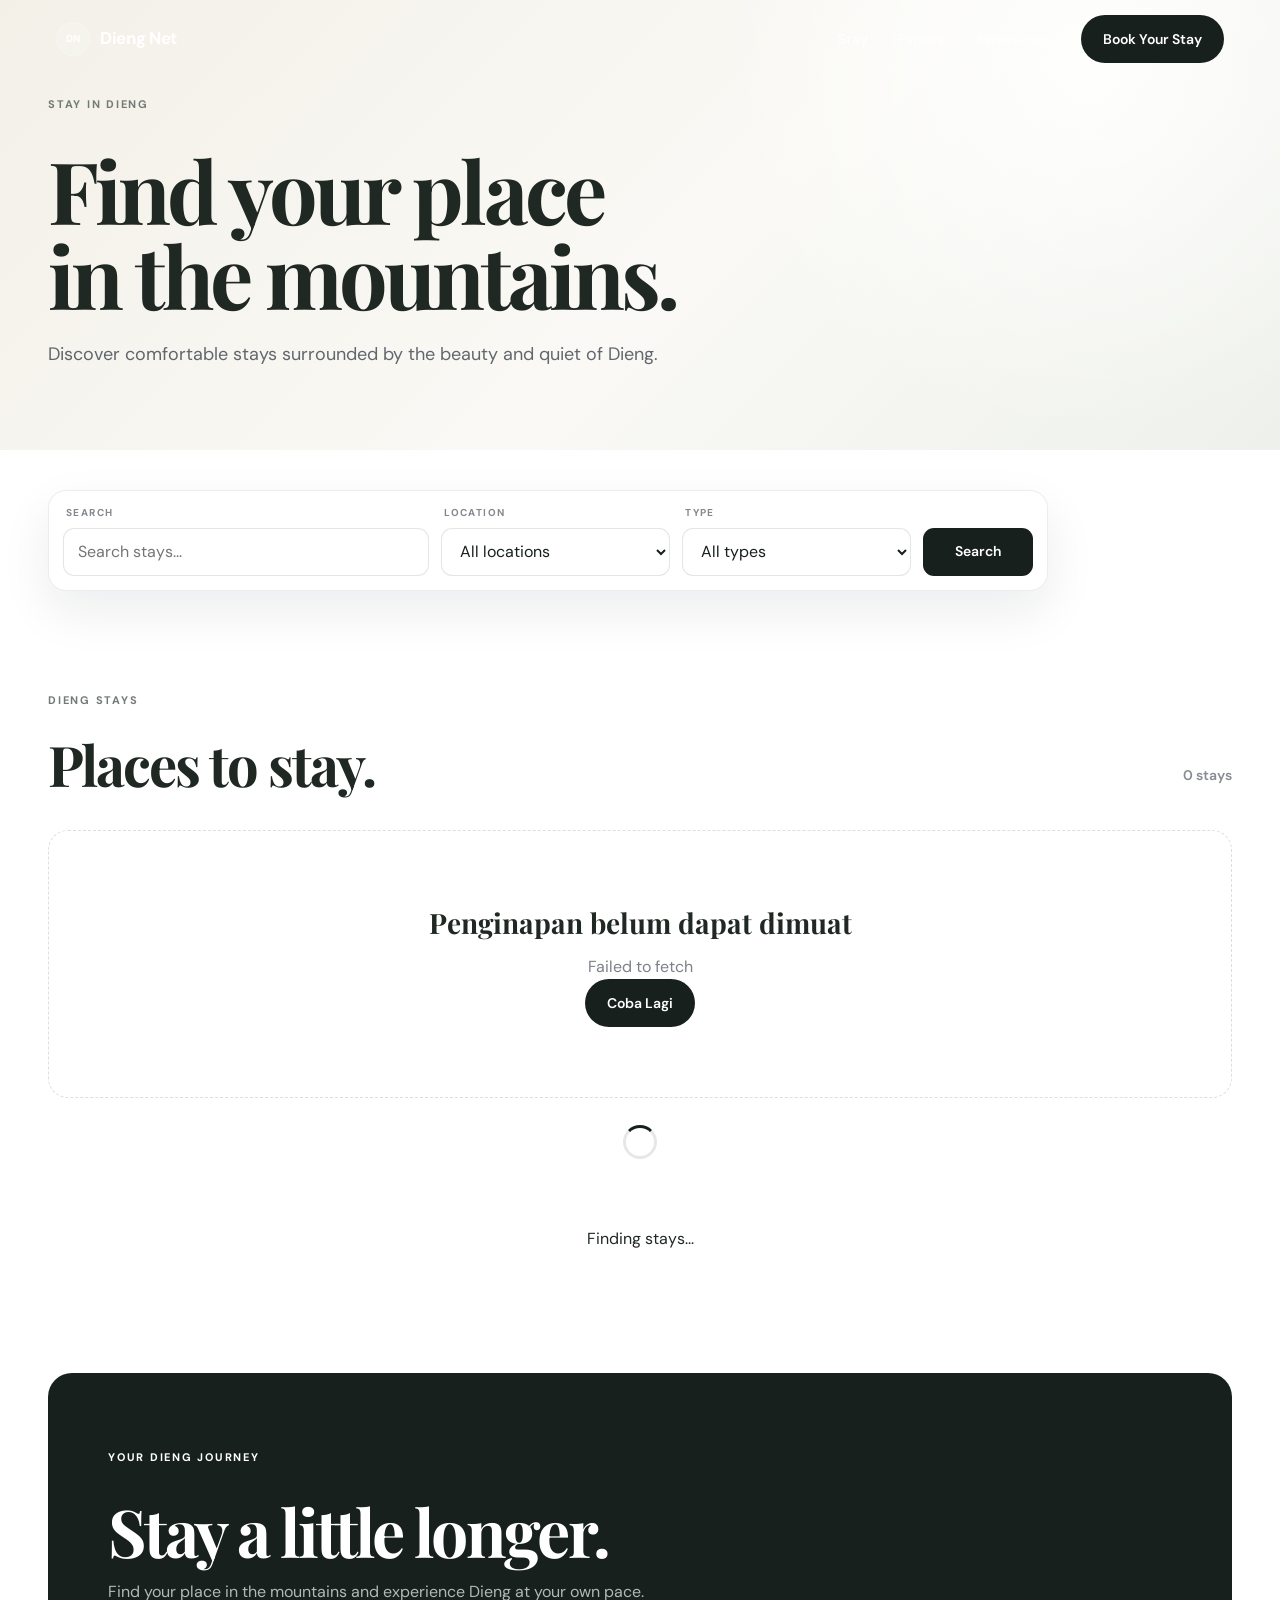
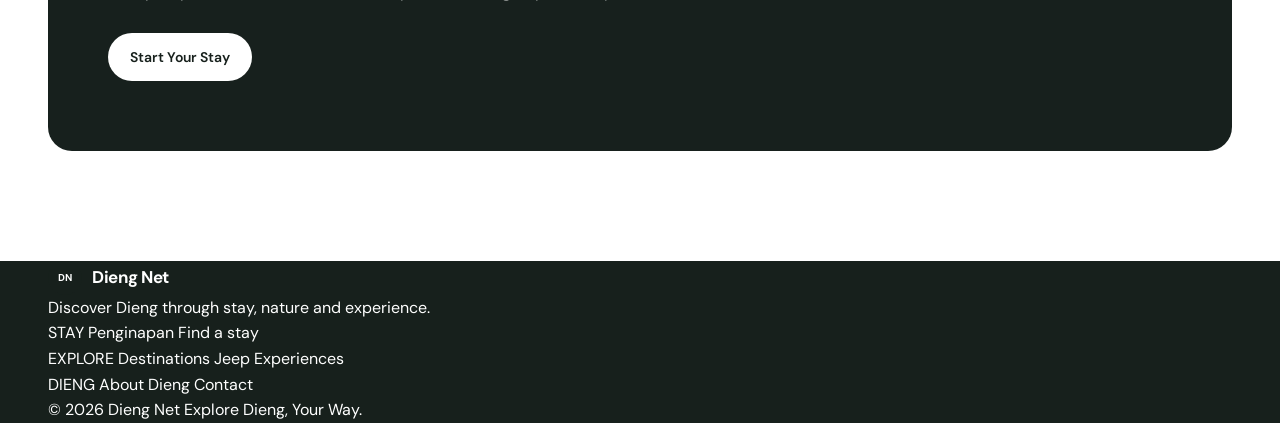
<file: public/penginapan.html>
<!doctype html>
<html lang="id">
  <head>
    <meta charset="UTF-8" />

    <meta name="viewport" content="width=device-width, initial-scale=1.0" />

    <meta
      name="description"
      content="Temukan penginapan terbaik di Dieng, Wonosobo."
    />

    <title>Dieng Net — Penginapan</title>

    <!-- =========================================
         FONTS
    ========================================== -->

    <link rel="preconnect" href="https://fonts.googleapis.com" />

    <link rel="preconnect" href="https://fonts.gstatic.com" crossorigin />

    <link
      href="https://fonts.googleapis.com/css2?family=DM+Sans:wght@400;500;600;700&family=Playfair+Display:wght@500;600;700&display=swap"
      rel="stylesheet"
    />

    <!-- =========================================
         PUBLIC CSS
    ========================================== -->

    <link rel="stylesheet" href="../assets/css/public/public.css" />

    <link rel="stylesheet" href="../assets/css/public/penginapan.css" />
  </head>

  <body>
    <!-- =========================================
         NAVBAR
    ========================================== -->

    <header class="public-navbar public-navbar-light">
      <div class="container navbar-inner">
        <!-- BRAND -->

        <a href="./index.html" class="brand">
          <span class="brand-mark"> DN </span>

          <span class="brand-name"> Dieng Net </span>
        </a>

        <!-- DESKTOP NAV -->

        <nav class="desktop-nav">
          <a href="./index.html#stay"> Stay </a>

          <a href="./index.html#explore"> Explore </a>

          <a href="./index.html#experience"> Experience </a>
        </nav>

        <!-- ACTION -->

        <div class="navbar-actions">
          <a href="./index.html#booking" class="btn btn-dark">
            Book Your Stay
          </a>

          <button
            type="button"
            class="mobile-menu-btn"
            id="mobileMenuBtn"
            aria-label="Buka menu"
          >
            ☰
          </button>
        </div>
      </div>
    </header>

    <!-- =========================================
         MOBILE MENU
    ========================================== -->

    <div class="mobile-menu" id="mobileMenu">
      <a href="./index.html#stay"> Stay </a>

      <a href="./index.html#explore"> Explore </a>

      <a href="./index.html#experience"> Experience </a>

      <a href="./index.html#booking" class="btn btn-dark"> Book Your Stay </a>
    </div>

    <!-- =========================================
         MAIN
    ========================================== -->

    <main>
      <!-- =========================================
           PAGE HERO
      ========================================== -->

      <section class="listing-hero">
        <div class="container">
          <div class="listing-hero-content">
            <span class="eyebrow eyebrow-dark"> STAY IN DIENG </span>

            <h1>
              Find your place
              <br />
              in the mountains.
            </h1>

            <p>
              Discover comfortable stays surrounded by the beauty and quiet of
              Dieng.
            </p>
          </div>
        </div>
      </section>

      <!-- =========================================
           FILTER / SEARCH
      ========================================== -->

      <section class="listing-filter-section">
        <div class="container">
          <div class="listing-filter">
            <!-- SEARCH -->

            <div class="listing-filter-item listing-filter-search">
              <label for="searchPenginapan"> SEARCH </label>

              <input
                id="searchPenginapan"
                type="search"
                autocomplete="off"
                placeholder="Search stays..."
              />
            </div>

            <!-- LOCATION -->

            <div class="listing-filter-item">
              <label for="filterDesa"> LOCATION </label>

              <select id="filterDesa">
                <option value="">All locations</option>
              </select>
            </div>

            <!-- TYPE -->

            <div class="listing-filter-item">
              <label for="filterTipe"> TYPE </label>

              <select id="filterTipe">
                <option value="">All types</option>
              </select>
            </div>

            <!-- BUTTON -->

            <button
              type="button"
              class="btn btn-dark listing-filter-button"
              id="filterButton"
            >
              Search
            </button>
          </div>
        </div>
      </section>

      <!-- =========================================
           LISTING
      ========================================== -->

      <section class="listing-section">
        <div class="container">
          <div class="listing-heading">
            <div>
              <span class="eyebrow eyebrow-dark"> DIENG STAYS </span>

              <h2>Places to stay.</h2>
            </div>

            <div class="listing-count">
              <span id="stayCount"> 0 stays </span>
            </div>
          </div>

          <!-- DYNAMIC -->

          <div class="listing-grid" id="stayList"></div>

          <!-- EMPTY -->

          <div class="listing-empty" id="listingEmpty" hidden>
            <div class="listing-empty-icon">⌂</div>

            <h3>No stays found.</h3>

            <p>Try changing your search or filter.</p>
          </div>

          <!-- LOADING -->

          <div class="listing-loading" id="listingLoading" hidden>
            <span class="listing-loading-spinner"></span>

            <p>Finding stays...</p>
          </div>
        </div>
      </section>

      <!-- =========================================
           CTA
      ========================================== -->

      <section class="listing-cta">
        <div class="container">
          <div class="listing-cta-card">
            <span class="eyebrow"> YOUR DIENG JOURNEY </span>

            <h2>Stay a little longer.</h2>

            <p>
              Find your place in the mountains and experience Dieng at your own
              pace.
            </p>

            <a href="./index.html#booking" class="btn btn-light">
              Start Your Stay
            </a>
          </div>
        </div>
      </section>
    </main>

    <!-- =========================================
         FOOTER
    ========================================== -->

    <footer class="public-footer">
      <div class="container">
        <div class="footer-grid">
          <!-- BRAND -->

          <div class="footer-brand">
            <a href="./index.html" class="brand">
              <span class="brand-mark"> DN </span>

              <span class="brand-name"> Dieng Net </span>
            </a>

            <p>Discover Dieng through stay, nature and experience.</p>
          </div>

          <!-- STAY -->

          <div class="footer-column">
            <span class="footer-title"> STAY </span>

            <a href="./penginapan.html"> Penginapan </a>

            <a href="#"> Find a stay </a>
          </div>

          <!-- EXPLORE -->

          <div class="footer-column">
            <span class="footer-title"> EXPLORE </span>

            <a href="./index.html#explore"> Destinations </a>

            <a href="./index.html#explore"> Jeep </a>

            <a href="./index.html#experience"> Experiences </a>
          </div>

          <!-- INFORMATION -->

          <div class="footer-column">
            <span class="footer-title"> DIENG </span>

            <a href="#"> About Dieng </a>

            <a href="#"> Contact </a>
          </div>
        </div>

        <!-- FOOTER BOTTOM -->

        <div class="footer-bottom">
          <span> © 2026 Dieng Net </span>

          <span> Explore Dieng, Your Way. </span>
        </div>
      </div>
    </footer>

    <script src="../assets/js/core/config.js"></script>
    <script src="../assets/js/core/api.js"></script>

    <script src="../assets/js/public/penginapan.js"></script>

    <!-- <script type="module" src="../assets/js/public/penginapan.js"></script> -->
  </body>
</html>
</file>
<file: assets/css/public/public.css>
/* =========================================================
   DIENG NET
   PUBLIC WEBSITE
   GLOBAL CSS
========================================================= */

/* =========================================================
   01. ROOT
========================================================= */

:root {
  /* ===============================
     CONTAINER
  =============================== */

  --public-container: 1360px;

  --public-gutter: 48px;

  /* ===============================
     COLORS
  =============================== */

  --public-dark: #17201c;

  --public-dark-soft: #26332d;

  --public-text: #202823;

  --public-muted: #737a75;

  --public-light: #f5f5f1;

  --public-white: #ffffff;

  --public-border: #e4e6e1;

  /* ===============================
     RADIUS
  =============================== */

  --public-radius-sm: 10px;

  --public-radius-md: 16px;

  --public-radius-lg: 24px;

  /* ===============================
     SHADOW
  =============================== */

  --public-shadow-sm: 0 8px 24px rgba(0, 0, 0, 0.06);

  --public-shadow-md: 0 18px 50px rgba(0, 0, 0, 0.1);

  --public-shadow-lg: 0 28px 80px rgba(0, 0, 0, 0.14);

  /* ===============================
     TRANSITION
  =============================== */

  --public-transition: 0.25s ease;
}

/* =========================================================
   02. RESET
========================================================= */

*,
*::before,
*::after {
  box-sizing: border-box;
}

html {
  scroll-behavior: smooth;
}

html,
body {
  margin: 0;

  padding: 0;

  width: 100%;
}

body {
  font-family:
    "DM Sans",
    -apple-system,
    BlinkMacSystemFont,
    "Segoe UI",
    sans-serif;

  font-size: 16px;

  line-height: 1.6;

  color: var(--public-text);

  background: var(--public-white);

  -webkit-font-smoothing: antialiased;

  text-rendering: optimizeLegibility;
}

img {
  display: block;

  max-width: 100%;
}

button,
input,
select,
textarea {
  font: inherit;
}

button {
  border: 0;

  cursor: pointer;
}

a {
  color: inherit;

  text-decoration: none;
}

h1,
h2,
h3,
h4,
h5,
h6,
p {
  margin-top: 0;
}

p {
  margin-bottom: 0;
}

/* =========================================================
   03. GLOBAL CONTAINER
========================================================= */

/*
   SATU-SATUNYA SISTEM CONTAINER PUBLIC WEBSITE.

   Semua section pada index.html menggunakan:

   <div class="container">

   Jadi seluruh halaman otomatis mempunyai
   gutter kiri dan kanan yang konsisten.
*/

.container {
  width: min(calc(100% - (var(--public-gutter) * 2)), var(--public-container));

  margin-left: auto;
  margin-right: auto;
}

/* =========================================================
   04. SECTION
========================================================= */

.section {
  position: relative;

  width: 100%;
}

/* =========================================================
   05. BRAND
========================================================= */

.brand {
  display: inline-flex;

  align-items: center;

  gap: 10px;
}

.brand-mark {
  width: 34px;

  height: 34px;

  display: inline-flex;

  align-items: center;

  justify-content: center;

  border-radius: 50%;

  background: var(--public-dark);

  color: #fff;

  font-size: 10px;

  font-weight: 700;

  letter-spacing: 0.04em;
}

.brand-name {
  font-size: 17px;

  font-weight: 700;

  letter-spacing: -0.02em;
}

/* =========================================================
   06. PUBLIC NAVBAR
========================================================= */

.public-navbar {
  position: absolute;

  top: 0;

  left: 0;

  width: 100%;

  z-index: 50;

  color: #fff;
}

.public-navbar .container {
  min-height: 78px;

  display: flex;
  align-items: center;
  justify-content: space-between;

  padding-left: 8px;
  padding-right: 8px;
}

.public-navbar .brand-mark {
  background: rgba(255, 255, 255, 0.16);

  color: #fff;

  border: 1px solid rgba(255, 255, 255, 0.2);
}

.desktop-nav {
  display: flex;

  align-items: center;

  gap: 30px;

  margin-left: auto;

  margin-right: 32px;

  font-size: 14px;

  font-weight: 500;
}

.desktop-nav a {
  opacity: 0.88;

  transition: opacity var(--public-transition);
}

.desktop-nav a:hover {
  opacity: 1;
}

.navbar-actions {
  display: flex;

  align-items: center;
}

.mobile-menu-btn {
  display: none;

  width: 42px;

  height: 42px;

  align-items: center;

  justify-content: center;

  border-radius: 50%;

  background: rgba(255, 255, 255, 0.14);

  color: #fff;

  font-size: 18px;
}

/* =========================================================
   07. MOBILE MENU
========================================================= */

.mobile-menu {
  position: fixed;

  top: 0;

  left: 0;

  right: 0;

  z-index: 100;

  padding: 90px 24px 30px;

  display: none;

  flex-direction: column;

  gap: 18px;

  background: var(--public-dark);

  color: #fff;
}

.mobile-menu.is-open {
  display: flex;
}

.mobile-menu a {
  font-size: 16px;

  font-weight: 500;
}

/* =========================================================
   08. BUTTON
========================================================= */

.btn {
  min-height: 48px;

  padding: 0 22px;

  display: inline-flex;

  align-items: center;

  justify-content: center;

  gap: 8px;

  border-radius: 999px;

  font-size: 14px;

  font-weight: 600;

  transition:
    transform var(--public-transition),
    background var(--public-transition),
    color var(--public-transition),
    box-shadow var(--public-transition);
}

.btn:hover {
  transform: translateY(-1px);
}

.btn:active {
  transform: translateY(0);
}

/* DARK */

.btn-dark {
  background: var(--public-dark);

  color: #fff;
}

.btn-dark:hover {
  background: var(--public-dark-soft);
}

/* LIGHT */

.btn-light {
  background: #fff;

  color: var(--public-dark);
}

.btn-light:hover {
  background: #f1f1ec;
}

/* =========================================================
   09. TEXT LINK
========================================================= */

.text-link {
  display: inline-flex;

  align-items: center;

  gap: 8px;

  font-size: 14px;

  font-weight: 600;

  color: var(--public-dark);

  transition:
    gap var(--public-transition),
    opacity var(--public-transition);
}

.text-link:hover {
  gap: 12px;
}

/* =========================================================
   10. EYEBROW
========================================================= */

.eyebrow {
  display: inline-block;

  margin-bottom: 18px;

  font-size: 11px;

  font-weight: 700;

  letter-spacing: 0.16em;

  line-height: 1.4;

  text-transform: uppercase;
}

.eyebrow-dark {
  color: var(--public-muted);
}

/* =========================================================
   11. PUBLIC TITLES
========================================================= */

.public-title {
  font-family: "Playfair Display", Georgia, serif;

  font-weight: 600;

  letter-spacing: -0.035em;

  line-height: 1.05;
}

/* =========================================================
   12. FORM
========================================================= */

.public-input {
  width: 100%;

  min-height: 48px;

  padding: 0 14px;

  border: 1px solid var(--public-border);

  border-radius: var(--public-radius-sm);

  background: #fff;

  color: var(--public-text);

  outline: none;

  transition:
    border-color var(--public-transition),
    box-shadow var(--public-transition);
}

.public-input:focus {
  border-color: var(--public-dark);

  box-shadow: 0 0 0 3px rgba(23, 32, 28, 0.08);
}

/* =========================================================
   13. SEARCH
========================================================= */

.public-search {
  width: 100%;
}

/* =========================================================
   14. DIVIDER
========================================================= */

.public-divider {
  width: 100%;

  height: 1px;

  background: var(--public-border);
}

/* =========================================================
   15. SECTION SPACING
========================================================= */

.public-section-sm {
  padding-top: 70px;

  padding-bottom: 70px;
}

.public-section-md {
  padding-top: 100px;

  padding-bottom: 100px;
}

.public-section-lg {
  padding-top: 140px;

  padding-bottom: 140px;
}

/* =========================================================
   16. VISIBILITY
========================================================= */

.public-desktop-only {
  display: block;
}

.public-mobile-only {
  display: none;
}

/* =========================================================
   17. FOOTER GLOBAL
========================================================= */

.public-footer {
  width: 100%;

  background: var(--public-dark);

  color: #fff;
}

.public-footer .container {
  width: min(calc(100% - (var(--public-gutter) * 2)), var(--public-container));
}

/* =========================================================
   18. RESPONSIVE — LARGE TABLET
========================================================= */

@media (max-width: 1100px) {
  :root {
    --public-gutter: 36px;
  }
}

/* =========================================================
   19. RESPONSIVE — TABLET
========================================================= */

@media (max-width: 900px) {
  :root {
    --public-gutter: 24px;
  }

  /* NAVBAR */

  .public-navbar .container {
    min-height: 70px;
  }

  .desktop-nav {
    display: none;
  }

  .navbar-actions .btn {
    display: none;
  }

  .mobile-menu-btn {
    display: inline-flex;
  }

  /* VISIBILITY */

  .public-desktop-only {
    display: none;
  }

  .public-mobile-only {
    display: block;
  }

  /* SECTION */

  .public-section-sm {
    padding-top: 60px;

    padding-bottom: 60px;
  }

  .public-section-md {
    padding-top: 80px;

    padding-bottom: 80px;
  }

  .public-section-lg {
    padding-top: 100px;

    padding-bottom: 100px;
  }
}

/* =========================================================
   20. RESPONSIVE — MOBILE
========================================================= */

@media (max-width: 600px) {
  :root {
    --public-gutter: 20px;
  }

  body {
    font-size: 15px;
  }

  .public-navbar .container {
    min-height: 64px;
  }

  .brand-mark {
    width: 32px;

    height: 32px;
  }

  .brand-name {
    font-size: 16px;
  }

  .public-section-sm {
    padding-top: 50px;

    padding-bottom: 50px;
  }

  .public-section-md {
    padding-top: 70px;

    padding-bottom: 70px;
  }

  .public-section-lg {
    padding-top: 80px;

    padding-bottom: 80px;
  }

  .mobile-menu {
    padding-left: 20px;

    padding-right: 20px;
  }
}

/* =========================================================
   21. VERY SMALL MOBILE
========================================================= */

@media (max-width: 380px) {
  :root {
    --public-gutter: 18px;
  }

  .container {
    width: calc(100% - 36px);
  }
}
</file>
<file: assets/css/public/penginapan.css>
/* ============================================================
   DIENG NET
   PUBLIC — PENGINAPAN
============================================================ */

/* ============================================================
   HERO
============================================================ */

.listing-hero {
  position: relative;

  padding: 90px 0 80px;

  overflow: hidden;

  background:
    radial-gradient(
      circle at 85% 15%,
      rgba(255, 255, 255, 0.9),
      transparent 32%
    ),
    linear-gradient(135deg, #f3f0e8, #faf9f5 55%, #eef1eb);
}

.listing-hero-content {
  max-width: 980px;
}

.listing-hero h1 {
  max-width: 780px;

  margin: 18px 0 22px;

  font-family: "Playfair Display", serif;

  font-size: clamp(48px, 7vw, 86px);

  line-height: 0.98;

  letter-spacing: -0.045em;
}

.listing-hero p {
  max-width: 620px;

  margin: 0;

  font-size: 18px;

  line-height: 1.7;

  color: rgba(17, 24, 39, 0.65);
}

/* ============================================================
   FILTER
============================================================ */

.listing-filter {
  display: grid;

  grid-template-columns:
    1.6fr
    1fr
    1fr
    auto;

  gap: 12px;

  align-items: end;

  max-width: 1000px;

  margin-top: 40px;

  padding: 14px;

  border: 1px solid rgba(17, 24, 39, 0.08);

  border-radius: 18px;

  background: rgba(255, 255, 255, 0.82);

  box-shadow: 0 20px 50px rgba(17, 24, 39, 0.08);

  backdrop-filter: blur(14px);
}

.listing-filter-item {
  display: flex;

  flex-direction: column;

  gap: 7px;
}

.listing-filter-item label {
  padding-left: 3px;

  font-size: 10px;

  font-weight: 700;

  letter-spacing: 0.14em;

  color: rgba(17, 24, 39, 0.52);
}

.listing-filter input,
.listing-filter select {
  width: 100%;

  height: 48px;

  padding: 0 14px;

  border: 1px solid rgba(17, 24, 39, 0.11);

  border-radius: 11px;

  outline: none;

  background: #fff;

  color: #17201d;

  font: inherit;
}

.listing-filter input:focus,
.listing-filter select:focus {
  border-color: rgba(17, 24, 39, 0.35);

  box-shadow: 0 0 0 4px rgba(17, 24, 39, 0.06);
}

.listing-filter-button {
  height: 48px;

  min-width: 110px;

  border-radius: 11px;
}

/* ============================================================
   LISTING
============================================================ */

.listing-section {
  padding: 95px 0;
}

.listing-heading {
  display: flex;

  align-items: flex-end;

  justify-content: space-between;

  gap: 30px;

  margin-bottom: 38px;
}

.listing-heading h2 {
  margin: 10px 0 0;

  font-family: "Playfair Display", serif;

  font-size: clamp(38px, 5vw, 56px);

  line-height: 1;

  letter-spacing: -0.035em;
}

.listing-count {
  padding-bottom: 6px;

  font-size: 14px;

  font-weight: 600;

  color: rgba(17, 24, 39, 0.5);
}

/* ============================================================
   GRID
============================================================ */

.listing-grid {
  display: grid;

  grid-template-columns: repeat(3, minmax(0, 1fr));

  gap: 24px;
}

/* ============================================================
   CARD
============================================================ */

.stay-card {
  min-width: 0;

  overflow: hidden;

  border: 1px solid rgba(17, 24, 39, 0.08);

  border-radius: 20px;

  background: #fff;

  box-shadow: 0 10px 35px rgba(17, 24, 39, 0.055);

  transition:
    transform 0.22s ease,
    box-shadow 0.22s ease;
}

.stay-card:hover {
  transform: translateY(-4px);

  box-shadow: 0 20px 45px rgba(17, 24, 39, 0.1);
}

/* ============================================================
   IMAGE
============================================================ */

.stay-image {
  position: relative;

  display: block;

  aspect-ratio: 4 / 3;

  overflow: hidden;

  background: linear-gradient(135deg, #e8e5dc, #dfe5df);
}

.stay-image img {
  display: block;

  width: 100%;

  height: 100%;

  object-fit: cover;

  transition: transform 0.5s ease;
}

.stay-card:hover .stay-image img {
  transform: scale(1.04);
}

.stay-image-placeholder {
  width: 100%;

  height: 100%;

  background: linear-gradient(135deg, #e8e5dc, #dfe5df);
}

/* ============================================================
   CONTENT
============================================================ */

.stay-content {
  padding: 24px;
}

.stay-location {
  display: block;

  margin-bottom: 9px;

  font-size: 11px;

  font-weight: 700;

  letter-spacing: 0.11em;

  text-transform: uppercase;

  color: rgba(17, 24, 39, 0.46);
}

.stay-content h3 {
  margin: 0;

  font-family: "Playfair Display", serif;

  font-size: 28px;

  line-height: 1.1;

  letter-spacing: -0.025em;
}

.stay-content p {
  display: -webkit-box;

  min-height: 48px;

  margin: 12px 0 22px;

  overflow: hidden;

  color: rgba(17, 24, 39, 0.6);

  font-size: 14px;

  line-height: 1.7;

  -webkit-box-orient: vertical;

  -webkit-line-clamp: 2;
}

.stay-card-footer {
  display: flex;

  align-items: center;

  justify-content: space-between;

  gap: 16px;

  padding-top: 18px;

  border-top: 1px solid rgba(17, 24, 39, 0.08);
}

.stay-price {
  font-size: 13px;

  color: rgba(17, 24, 39, 0.55);
}

.stay-price strong {
  display: block;

  margin-top: 3px;

  color: #17201d;

  font-size: 15px;
}

.text-link {
  display: inline-flex;

  align-items: center;

  gap: 7px;

  font-size: 13px;

  font-weight: 700;

  text-decoration: none;

  color: #17201d;
}

.text-link span {
  transition: transform 0.16s ease;
}

.text-link:hover span {
  transform: translateX(4px);
}

/* ============================================================
   LOADING
============================================================ */

.stay-loading {
  grid-column: 1 / -1;

  display: grid;

  grid-template-columns: repeat(3, 1fr);

  gap: 24px;
}

.stay-loading-card {
  height: 360px;

  border-radius: 20px;

  background: linear-gradient(90deg, #f0f0ed 25%, #fafaf8 50%, #f0f0ed 75%);

  background-size: 200% 100%;

  animation: staySkeleton 1.4s infinite;
}

@keyframes staySkeleton {
  from {
    background-position: 200% 0;
  }

  to {
    background-position: -200% 0;
  }
}

.listing-loading {
  display: grid;

  place-items: center;

  gap: 12px;

  min-height: 180px;
}

.listing-loading-spinner {
  width: 34px;

  height: 34px;

  border: 3px solid rgba(17, 24, 39, 0.1);

  border-top-color: #17201d;

  border-radius: 50%;

  animation: staySpin 0.7s linear infinite;
}

@keyframes staySpin {
  to {
    transform: rotate(360deg);
  }
}

/* ============================================================
   EMPTY / ERROR
============================================================ */

.stay-empty,
.stay-error {
  grid-column: 1 / -1;

  padding: 70px 24px;

  text-align: center;

  border: 1px dashed rgba(17, 24, 39, 0.14);

  border-radius: 20px;

  background: rgba(255, 255, 255, 0.6);
}

.stay-empty-icon {
  display: grid;

  place-items: center;

  width: 52px;

  height: 52px;

  margin: 0 auto 18px;

  border-radius: 50%;

  background: #17201d;

  color: #fff;

  font-size: 24px;
}

.stay-empty h3,
.stay-error h3 {
  margin: 0 0 8px;

  font-family: "Playfair Display", serif;

  font-size: 28px;
}

.stay-empty p,
.stay-error p {
  margin: 0;

  color: rgba(17, 24, 39, 0.55);
}

/* ============================================================
   CTA
============================================================ */

.listing-cta {
  padding: 0 0 110px;
}

.listing-cta-card {
  position: relative;

  overflow: hidden;

  padding: 70px 60px;

  border-radius: 24px;

  background: #17201d;

  color: #fff;
}

.listing-cta-card h2 {
  max-width: 700px;

  margin: 14px 0;

  font-family: "Playfair Display", serif;

  font-size: clamp(40px, 6vw, 66px);

  line-height: 1;

  letter-spacing: -0.04em;
}

.listing-cta-card p {
  max-width: 600px;

  margin: 0 0 28px;

  color: rgba(255, 255, 255, 0.68);

  line-height: 1.7;
}

/* ============================================================
   RESPONSIVE
============================================================ */

@media (max-width: 980px) {
  .listing-grid {
    grid-template-columns: repeat(2, minmax(0, 1fr));
  }

  .listing-filter {
    grid-template-columns: repeat(2, minmax(0, 1fr));
  }
}

@media (max-width: 768px) {
  .listing-hero {
    padding: 70px 0 60px;
  }

  .listing-hero h1 {
    font-size: clamp(42px, 12vw, 62px);
  }

  .listing-filter {
    grid-template-columns: 1fr;
  }

  .listing-section {
    padding: 70px 0;
  }

  .listing-heading {
    align-items: flex-start;

    flex-direction: column;

    gap: 14px;
  }

  .listing-grid {
    grid-template-columns: 1fr;

    gap: 18px;
  }

  .stay-loading {
    grid-template-columns: 1fr;
  }

  .stay-loading-card {
    height: 300px;
  }

  .listing-cta-card {
    padding: 50px 28px;
  }
}

@media (max-width: 480px) {
  .listing-hero h1 br {
    display: none;
  }

  .stay-card-footer {
    align-items: flex-start;

    flex-direction: column;
  }

  .text-link {
    width: 100%;

    justify-content: space-between;
  }
}
</file>
